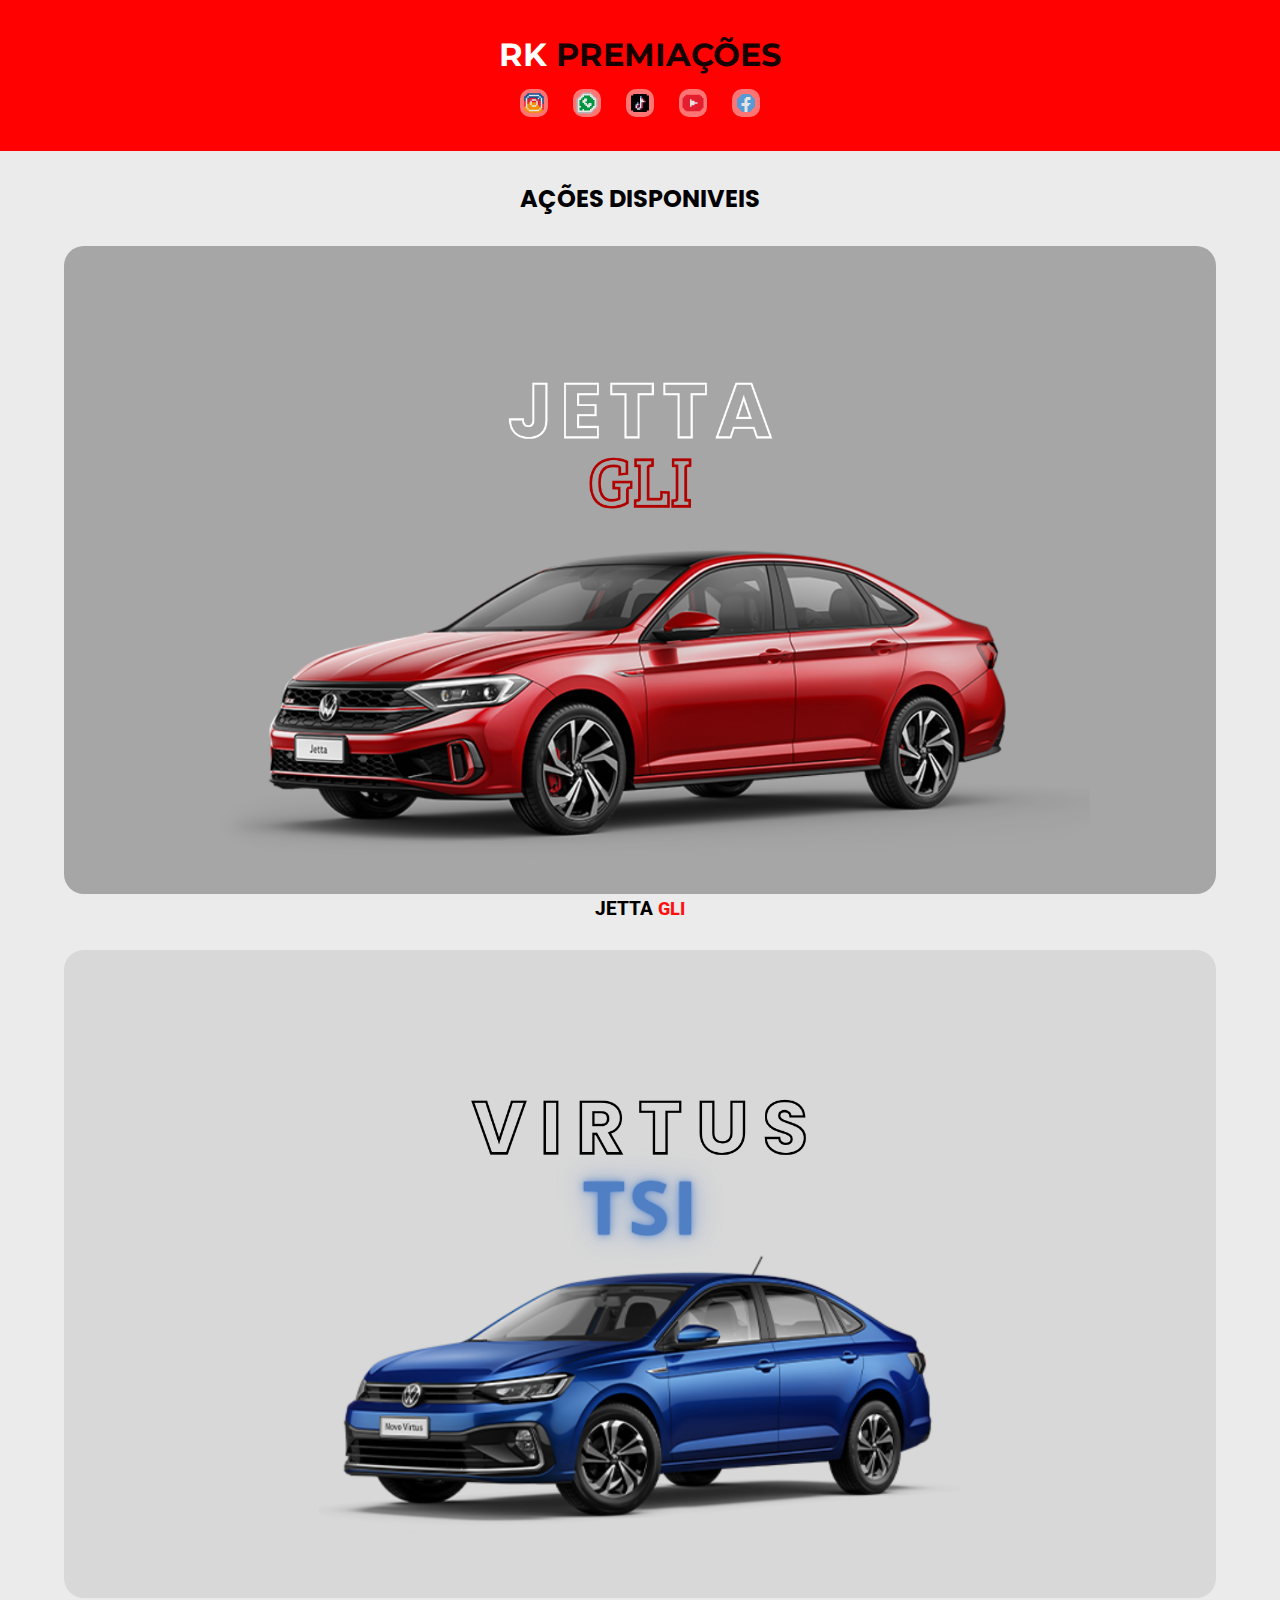
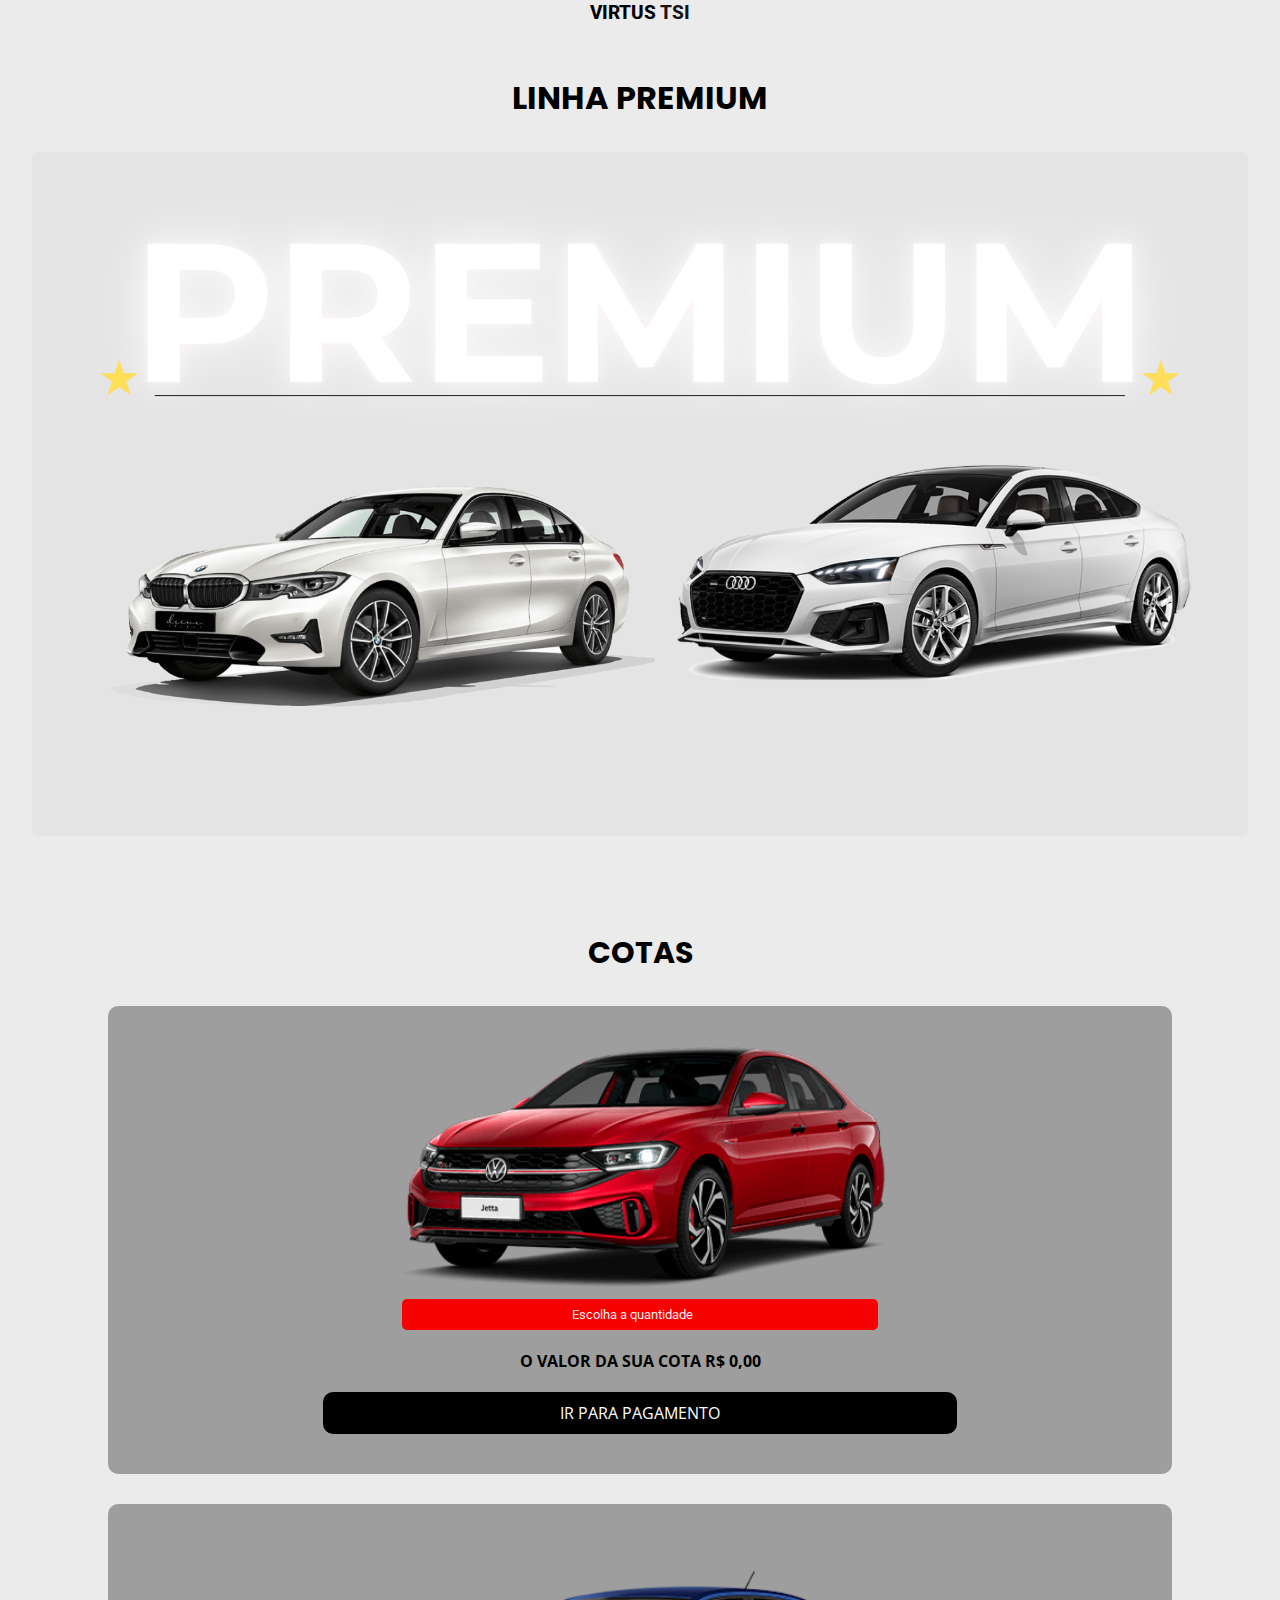
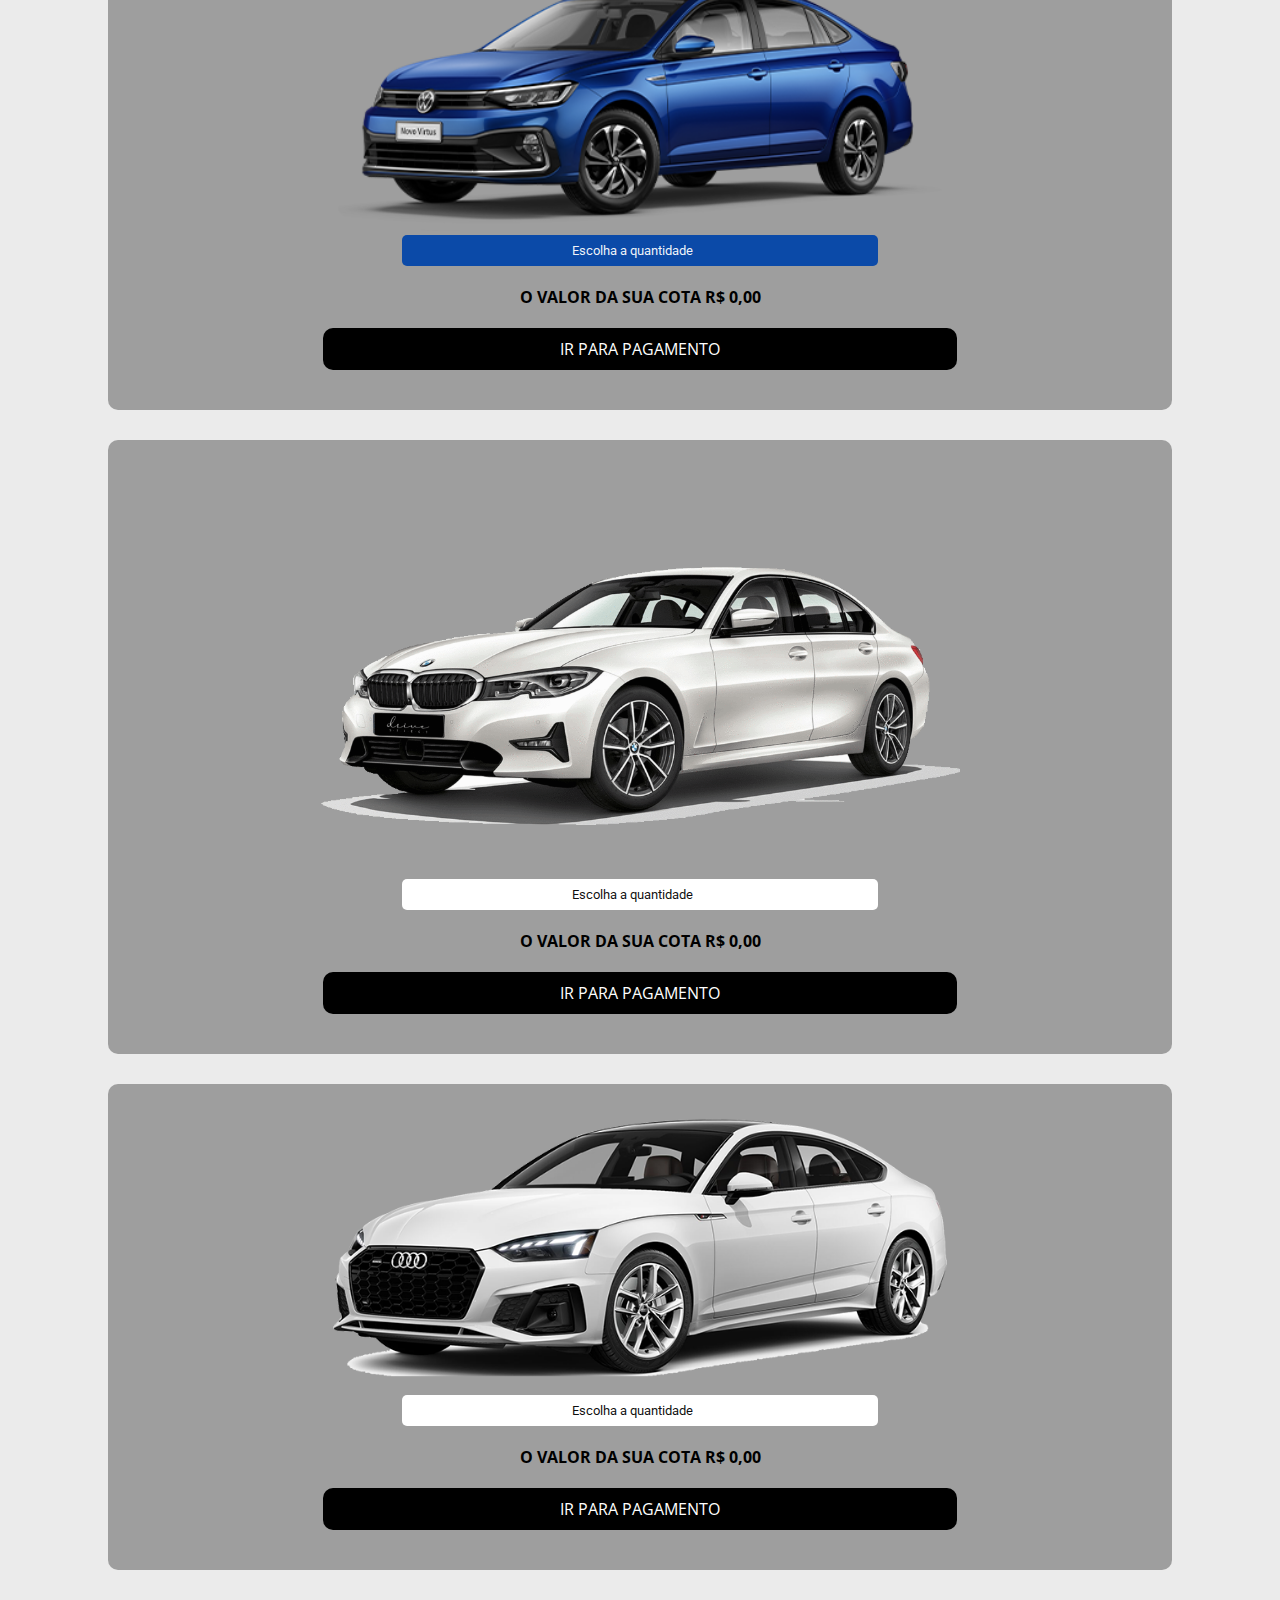
<file: index.html>
<!DOCTYPE html>
<html lang="pt-br">

<head>
    <meta charset="UTF-8">
    <meta name="viewport" content="width=device-width, initial-scale=1.0">
    <title>RK Premiações</title>
    <link rel="shortcut icon" href="img/logo rk 2.png" type="image/x-icon">
    <link rel="stylesheet" href="estilizando/estilo1.css">
    <link rel="stylesheet" href="estilizando/estilo2.css">
    <link rel="stylesheet" href="estilizando/estilo3.css">
    <link rel="stylesheet" href="fontes/fonts.css">
</head>

<body>
    <header>
        <div class="cabecalho">
            <div class="name-cabecalho">
                <h1>RK <span>PREMIAÇÕES</span></h1>
            </div>
            <div class="redes-sociais">
                <a href="#"><img src="icons/insta.png" alt=""></a>
                <a href="#"><img src="icons/whats.png" alt=""></a>
                <a href="#"><img src="icons/tik tok.png" alt=""></a>
                <a href="#"><img src="icons/youtube.png" alt=""></a>
                <a href="#"><img src="icons/facebook.png" alt=""></a>
            </div>
        </div>
    </header>
    <main>
        <div>
            <div class="title-1">
                <h1>AÇÕES DISPONIVEIS</h1>
            </div>
        </div>
        <div class="container-product">
            <div class="product">
                <img src="img/1.png" alt="" width="90%" class="img-conteudo">
                <h3 class="name-product">JETTA <span class="gli">GLI</span> </h3>
            </div>
            <div class="product">
                <img src="imagens-prontas/NIVUS-2.png" width="90%" alt="" class="img-conteudo">
                <h3 class="name-product">VIRTUS <span class="tsi">TSI</span></h3>
            </div>
        </div>
        <div class="premium">
            <h1 class="name-premium">LINHA PREMIUM</h1>
            <div class="linha-premium">
                
                <img src="imagens-prontas/linha-premium.png" width="95%" alt="">
            </div>
        </div>


        <div class="container-menu">
            <div class="menu-cotas">
                <h1 class="title-cotas">COTAS</h1>

                <div class="conteudo-cotas">
                    <img src="img/jetta gli 1.png" alt="" width="90%">
                    <label for="numero"></label>
                    <input type="number" name="" id="numero" placeholder="Escolha a quantidade" min="0" max="1000">
                    <p id="resultado">O VALOR DA SUA COTA R$ 0,00</p>
                    <div class="qr-code">
                        <a href="pagamentos/pagamentos.html" id="qrcode">IR PARA PAGAMENTO</a>
                    </div>
                </div>
                <div class="conteudo-cotas">
                    <img src="img/Virtus-Comfortline.png" alt="" width="60%">
                    <label for="numero2"></label>
                    <input type="number" name="" id="numero2" placeholder="Escolha a quantidade" min="0" max="1000">
                    <p id="resultado2">O VALOR DA SUA COTA R$ 0,00</p>
                    <div class="qr-code">
                        <a href="pagamentos/pagamentos.html" id="qrcode">IR PARA PAGAMENTO</a>
                    </div>
                </div>
                <div class="conteudo-cotas">
                    <img src="img/bmw.gif" alt="" width="65%">
                    <label for="numero3"></label>
                    <input type="number" name="" id="numero3" placeholder="Escolha a quantidade" min="0" max="1000">
                    <p id="resultado3">O VALOR DA SUA COTA R$ 0,00</p>
                    <div class="qr-code">
                        <a href="pagamentos/pagamentos.html" id="qrcode">IR PARA PAGAMENTO</a> 
                    </div>
                </div>
                <div class="conteudo-cotas">
                    <img src="img/audia5.png" alt="" width="60%">
                    <label for="numero4"></label>
                    <input type="number" name="" id="numero4" placeholder="Escolha a quantidade" min="0" max="1000">
                    <p id="resultado4">O VALOR DA SUA COTA R$ 0,00</p>
                    <div class="qr-code">
                        <a href="pagamentos/pagamentos.html" id="qrcode">IR PARA PAGAMENTO</a>             
                    </div>
                </div>
            </div>
        </div>
    </main>

    <script src="java.js"></script>
</body>

</html>
</file>
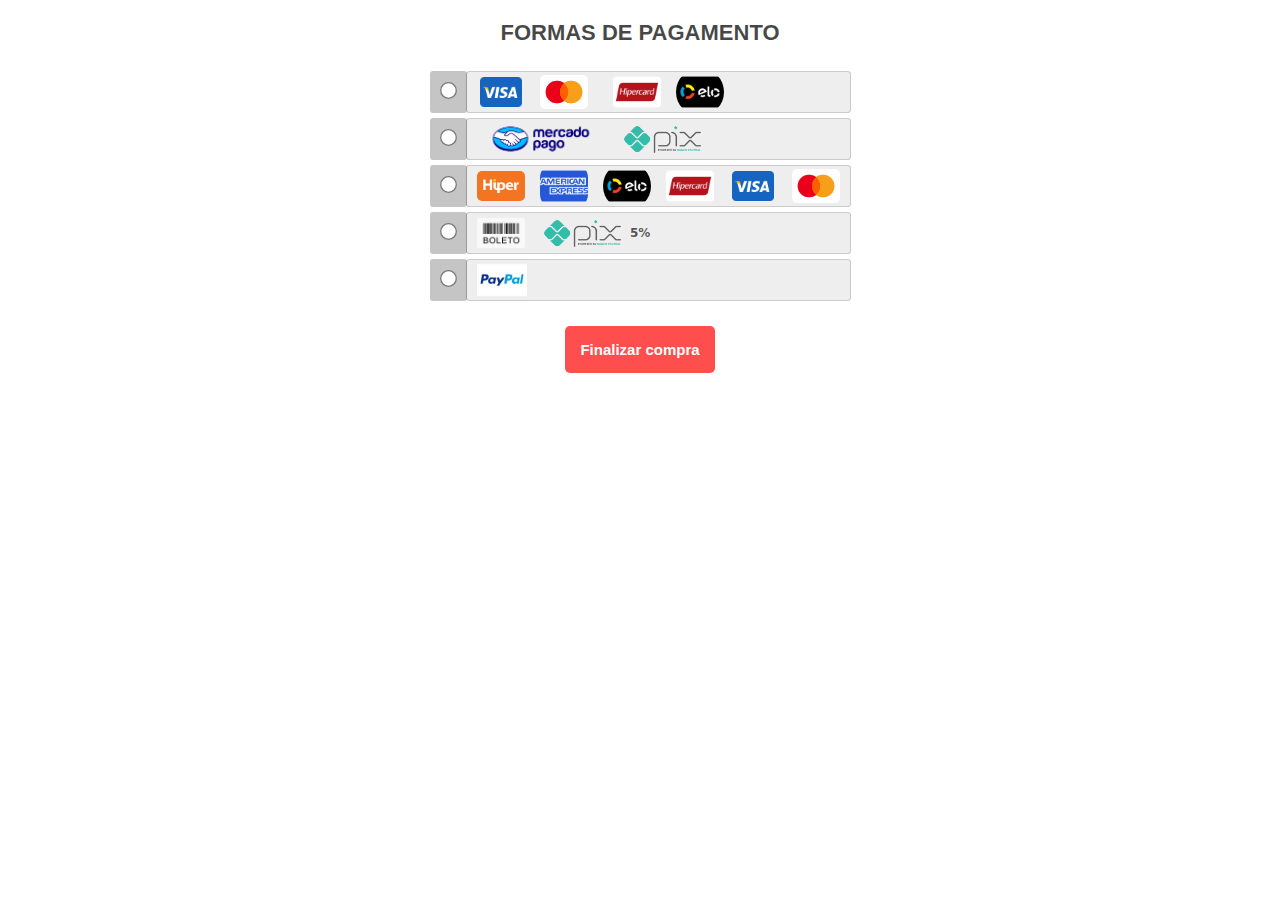
<file: pagamentos/pagamentos.html>
<!DOCTYPE html>
<html lang="pt-br">

<head>
    <meta charset="UTF-8">
    <meta name="viewport" content="width=device-width, initial-scale=1.0">
    <title>PAGAMENTOS</title>
    <link rel="stylesheet" href="pagamentos/pag.css">
    <link rel="stylesheet" href="pagamentos/cartoes.css">
    <link rel="stylesheet" href="pagamentos/hovers.css">
</head>

<body>
    <main>
        <div class="buy">
            <h1>FORMAS DE PAGAMENTO</h1>
            <div class="qr">
                <div class="cartoes-credito">
                    <div class="inpt">
                        <label>
                            <input type="radio" name="opcao" value="1" id="cred" style="transform: scale(1.3);">
                        </label><br>
                    </div>
                    <div class="bandeiras-card" id="ii">
                        <img src="imagens/visa.png" width="48px" alt="">
                        <img src="imagens/master.png" width="48px" alt="" class="mastercard">
                        <img src="imagens/hipercard.png" width="48px" alt="">
                        <img src="imagens/elo.png" width="48px" alt="" class="elo">
                    </div>
                </div>

                <div class="cartoes-credito">
                    <div class="inpt">
                        <label>
                            <input type="radio" name="opcao" value="1" id="cred" style="transform: scale(1.3);">
                        </label><br>
                    </div>
                    <div class="bandeiras-card">
                        <img src="imagens/mercado-pago.png" width="128px" alt="">
                        <img src="imagens/pix.png" width="85px" alt="">
                    </div>
                </div>

                <div class="cartoes-credito">
                    <div class="inpt">
                        <label>
                            <input type="radio" name="opcao" value="1" id="cred" style="transform: scale(1.3);">
                        </label><br>
                    </div>
                    <div class="bandeiras-card">
                        <img src="imagens/hiper.png" width="48px" alt="" class="hiper">
                        <img src="imagens/american-express.png" width="48px" alt="" id="express">
                        <img src="imagens/elo.png" width="48px" alt="" class="elo">
                        <img src="imagens/hipercard.png" width="48px" alt="">
                        <img src="imagens/visa.png" width="48px" alt="">
                        <img src="imagens/master.png" width="48px" alt="" class="mastercard">
                    </div>
                </div>

                <div class="cartoes-credito">
                    <div class="inpt">
                        <label>
                            <input type="radio" name="opcao" value="1" id="cred" style="transform: scale(1.3);">
                        </label><br>
                    </div>
                    <div class="bandeiras-card">
                        <img src="imagens/boleto-logo-5.png" width="48px" alt="">
                        <img src="imagens/pix.png" width="85px" alt="">
                        <p><span class="porcentagem">5%</span></p>
                    </div>
                </div>

                <div class="cartoes-credito">
                    <div class="inpt">
                        <label>
                            <input type="radio" name="opcao" value="1" id="cred" style="transform: scale(1.3);">
                        </label><br>
                    </div>
                    <div class="bandeiras-card">
                        <img src="imagens/paypal.png" width="50px" alt="">
                    </div>
                </div>

            </div>
            <div class="end-buy">
                <a href="#" id="end-buy2"> Finalizar compra</a>
            </div>
        </div>
    </main>
</body>

</html>
</file>
<file: estilizando/estilo1.css>
@charset "UTF-8";


/* font-family: "Roboto", sans-serif; */
/* font-family: "Open Sans", sans-serif;font-family: "Open Sans", sans-serif; */
/*  font-family: "Montserrat", sans-serif; */
/*  font-family: "Poppins", sans-serif; */

/* cores

rgb(255, 101, 101);

rgb(253, 209, 173);

*/

* {
    margin: 0;
    padding: 0;
}

body {
    background-color: rgb(235, 235, 235);
}

span {
    color: rgba(0, 0, 0, 0.918);
}

.gli {
    color: rgb(255, 14, 14);
    font-size: 18px;
}

#qrcd {
    border-radius: 5px;

}
</file>
<file: estilizando/estilo2.css>
@charset "UTF-8";

/* HEADER  */

header {
background-color: rgb(255, 1, 1);
width: 100%;
}

.cabecalho {
  
  padding: 30px;
  
}

.name-cabecalho {
    font-family: "Montserrat", sans-serif;
    text-align: center;
    padding: 5px;
    color: rgb(255, 255, 255);
    
}

.redes-sociais {
    display: flex;
    justify-content: center;
    gap: 25px;
    margin-top: 10px;
   
}

.redes-sociais img {
    cursor: pointer;
    background-color: rgba(255, 251, 247, 0.466);
    border-radius: 10px;
    padding: 2px;
}
</file>
<file: estilizando/estilo3.css>
@charset "UTF-8";

/* conteúdo  */

.title-1 {
    font-family: "Poppins", sans-serif;
    font-size: 12px;
    text-align: center;
    margin-top: 30px;
    margin-bottom: 30px;
}

.product {
    text-align: center;
    margin: 30px 0;
}

.product h3 {
    font-family: "Roboto", sans-serif;
    text-align: center;

}

.product p {
    font-family: "Open Sans", sans-serif;
    font-weight: 500;
    font-size: 15px;
    opacity: 0;
    transition: opacity 0.3s ease;
}

.name-product {
    font-weight: 800;
}

.img-conteudo {
    border-radius: 20px;

}

.gli :hover .descricion {
    opacity: 1;
}

/* menu de compras */

.title-cotas {
    font-family: "Poppins", sans-serif;
    font-size: 30px;

}

.menu-cotas {
    text-align: center;
    margin-top: 90px;
    margin-bottom: 30px;
}

#numero {
    width: 45%;
    padding: 8px;
    text-align: center;
    background-color: rgb(248, 1, 1);
    color: white;
    border: none;
    outline: none;
    border-radius: 5px;
}

#numero2 {
    width: 45%;
    padding: 8px;
    text-align: center;
    background-color: #0b4aa8;
    color: white;
    border: none;
    outline: none;
    border-radius: 5px;
}

#numero3 {
    width: 45%;
    padding: 8px;
    text-align: center;
    background-color: #ffffff;
    color: rgb(0, 0, 0);
    border: none;
    outline: none;
    border-radius: 5px;
}

#numero4 {
    width: 45%;
    padding: 8px;
    text-align: center;
    background-color: #ffffff;
    color: rgb(0, 0, 0);
    border: none;
    outline: none;
    border-radius: 5px;
}

.conteudo-cotas p {
     font-family: "Open Sans", sans-serif; 
    font-weight: 700;
    margin-top: 20px;
}

.qr-code {
    background-color: rgb(0, 0, 0);
    padding: 10px;
    width: 60%;
    margin: 20px auto;
    display: flex;
    justify-content: center;
    gap: 10px;
    align-items: center;
    border-radius: 10px;
    cursor: pointer;
}

.qr-code a {
    text-decoration: none;
    color: white;
    font-family: "Open Sans", sans-serif; 

}

.conteudo-cotas {
   margin-top: 30px;
   background-color: rgb(158, 158, 158);
   width: 80%;
   border-radius: 10px;
   margin: 30px auto;
   padding: 20px;
   text-align: center;
}

.container-product {
    text-align: center;

}

.container-menu {
    text-align: center;
    margin-top: 30px;
}

#numero::placeholder {
    color: rgba(255, 255, 255, 0.938);
   font-family: "Roboto", sans-serif;
}

#numero2::placeholder {
    color: rgba(255, 255, 255, 0.938);
   font-family: "Roboto", sans-serif;
}
#numero3::placeholder {
    color: rgba(0, 0, 0, 0.938);
   font-family: "Roboto", sans-serif;
}
#numero4::placeholder {
    color: rgba(0, 0, 0, 0.938);
   font-family: "Roboto", sans-serif;
}

/* linha premium */

.name-premium {
      font-family: "Poppins", sans-serif;
      text-align: center;
      margin-bottom: 30px;
}



.premium img{
 border-radius: 5px;
 

}

.premium {
    text-align: center;
    margin-top: 50px;
}
</file>
<file: fontes/fonts.css>
@import url('https://fonts.googleapis.com/css2?family=Roboto:ital,wght@0,100..900;1,100..900&display=swap');@import url('https://fonts.googleapis.com/css2?family=Roboto:ital,wght@0,100..900;1,100..900&display=swap');
@import url('https://fonts.googleapis.com/css2?family=Open+Sans:ital,wght@0,300..800;1,300..800&display=swap');
@import url('https://fonts.googleapis.com/css2?family=Montserrat:ital,wght@0,100..900;1,100..900&display=swap');
@import url('https://fonts.googleapis.com/css2?family=Poppins:ital,wght@0,100;0,200;0,300;0,400;0,500;0,600;0,700;0,800;0,900;1,100;1,200;1,300;1,400;1,500;1,600;1,700;1,800;1,900&display=swap');
</file>
<file: pagamentos/pagamentos/pag.css>
@charset "UTF-8";

* {
    padding: 0;
    margin: 0;
}

body {
    background-color: rgb(255, 255, 255);
}



.buy {
    text-align: center;
    display: grid;
    justify-items: center;
}

.buy h1 {
font-family: "Roboto", sans-serif;
color: rgba(0, 0, 0, 0.726);
font-size: 22px;
margin: 20px ;
}

.porcentagem {
    font-weight: bolder;
}

.cartoes-credito {
   display: flex;
   align-items: center;
   margin-top: 5px;
  
} 

#cred {

}

.inpt {
background-color: rgb(197, 197, 197);
padding: 12px;
border-radius: 3px;
}

.bandeiras-card {
    background-color:rgb(238, 238, 238) ;
    width: 100%;
    height: 40px;
    display:flex;
    align-items: center;
    gap: 5px;
    box-shadow: 0px 0px 0.5px 0.8px rgba(0, 0, 0, 0.267);
    border-radius: 2px;
    
   
    
}

.bandeiras-card img {
    margin-left: 10px;
}

.bandeiras-card p {
font-family: system-ui, -apple-system, BlinkMacSystemFont, 'Segoe UI', Roboto, Oxygen, Ubuntu, Cantarell, 'Open Sans', 'Helvetica Neue', sans-serif;
color: rgba(0, 0, 0, 0.658);
font-size: 12px;
text-transform: uppercase;
font-weight: bolder;
}

/* .cartoes-credito label {
    background-color: rgb(99, 99, 99);
    padding: 10px;
    border-radius: 5px;
} */
</file>
<file: pagamentos/pagamentos/cartoes.css>
@charset "UTF-8";

.hiper {
    border-radius: 5px;
}


#express {
    border-radius: 16px;
    
}

.elo {
    border-radius: 25px;
}

.mastercard {
    background-color: white;
    border-radius: 5px;
    margin: 0 10px;
}

/* finalizar compra  */

.end-buy a {
text-decoration: none;
background-color: rgba(255, 38, 38, 0.815);
border-radius: 5px;
padding: 15px;
color: white;
font-family: "Montserrat", sans-serif;
font-weight: bold;
font-size: 15px;
}

.end-buy {
    text-align: center;
    margin-top: 40px;
}
</file>
<file: pagamentos/pagamentos/hovers.css>
@charset "UTF-8";

.end-buy a:hover {
    background-color: rgb(163, 8, 8);
    transition: 0.5s ease-in-out;
}

#cred {
    cursor: pointer;
}
</file>
